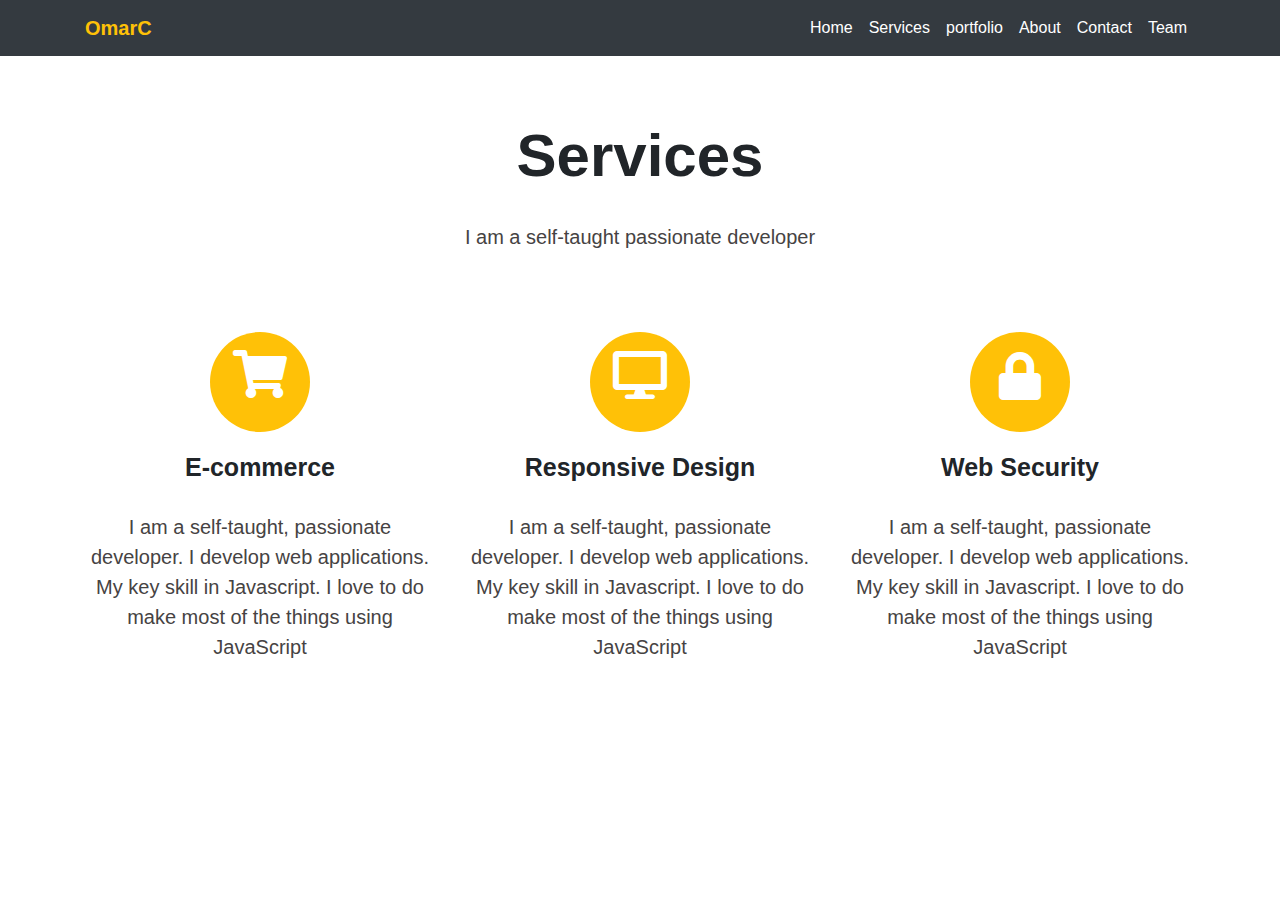
<file: service.html>
<!DOCTYPE html>
<html lang="en">
  <head>
    <meta charset="UTF-8" />
    <meta http-equiv="X-UA-Compatible" content="IE=edge" />
    <meta name="viewport" content="width=device-width, initial-scale=1.0" />
    <title>Services</title>
    <link rel="stylesheet" href="./css/style.css" />
    <!-- Latest compiled and minified CSS -->
    <link rel="stylesheet" href="css/bootstrap.min.css" />
    <link
      rel="stylesheet"
      href="https://cdnjs.cloudflare.com/ajax/libs/font-awesome/5.15.3/css/all.min.css"
    />
  </head>
  <body>
   
    <nav class="navbar navbar-expand-md bg-dark navbar-dark fixed-top">
      <div class="container">
        <a href="#" class="navbar-brand text-warning font-weight-bold">
          OmarC
        </a>
        <button
          class="navbar-toggler"
          type="button"
          data-toggle="collpse"
          data-target="#collapsenavbar"
        >
          <span class="navbar-toggler-icon"></span>
        </button>
        <div class="collapse navbar-collapse text-center" id="collapsenavbar">
          <ul class="navbar-nav ml-auto">
            <li class="nav-iteam">
              <a href="index.html" class="nav-link text-white">Home</a>
            </li>
            <li class="nav-iteam">
              <a href="service.html" class="nav-link text-white"
                >Services</a
              >
            </li>

            <li class="nav-iteam">
              <a href="portfolio.html" class="nav-link text-white"
                >portfolio</a
              >
            </li>

            <li class="nav-iteam">
              <a href="" class="nav-link text-white">About</a>
            </li>

            <li class="nav-iteam">
              <a href="" class="nav-link text-white"> Contact</a>
            </li>

            <li class="nav-iteam">
              <a href="team.html" class="nav-link text-white"> Team</a>
            </li>
          </ul>
        </div>
      </div>
    </nav>
      <!-- end navbar -->
    </div>
    <section class="container ourservices text-center">
      <h1>Services</h1>
      <p>I am a self-taught passionate developer</p>
      <div class="row rowsat">
        <div class="col-lg-4 col-md-6 col-sm-12 col-12 mb-5">
          <div class="img d-block m-auto bg-warning">
            <i class="fas fa-shopping-cart fa-3x text-white"></i>
          </div>
          <h2>E-commerce</h2>
          <p>
            I am a self-taught, passionate developer. I develop web
            applications. My key skill in Javascript. I love to do make most of
            the things using JavaScript
          </p>
        </div>
        <div class="col-lg-4 col-md-6 col-sm-12 col-12 mb-5">
          <div class="img d-block m-auto bg-warning">
            <i class="fas fa-desktop fa-3x text-white"></i>
          </div>
          <h2>Responsive Design</h2>
          <p>
            I am a self-taught, passionate developer. I develop web
            applications. My key skill in Javascript. I love to do make most of
            the things using JavaScript
          </p>
        </div>
        <div class="col-lg-4 col-md-6 col-sm-12 col-12 mb-5">
          <div class="img d-block m-auto bg-warning">
            <i class="fas fa-lock fa-3x text-white"></i>
          </div>
          <h2>Web Security</h2>
          <p>
            I am a self-taught, passionate developer. I develop web
            applications. My key skill in Javascript. I love to do make most of
            the things using JavaScript
          </p>
        </div>
      </div>
    </section>
    <!-- jQuery library -->
    <script src="./js/jquery.min.js"></script>

    <!-- Popper JS -->
    <script src="./js/popper.min.js"></script>

    <!-- Latest compiled JavaScript -->
    <script src="./js/bootstrap.min.js"></script>
    <link
  </body>
</html>
</file>
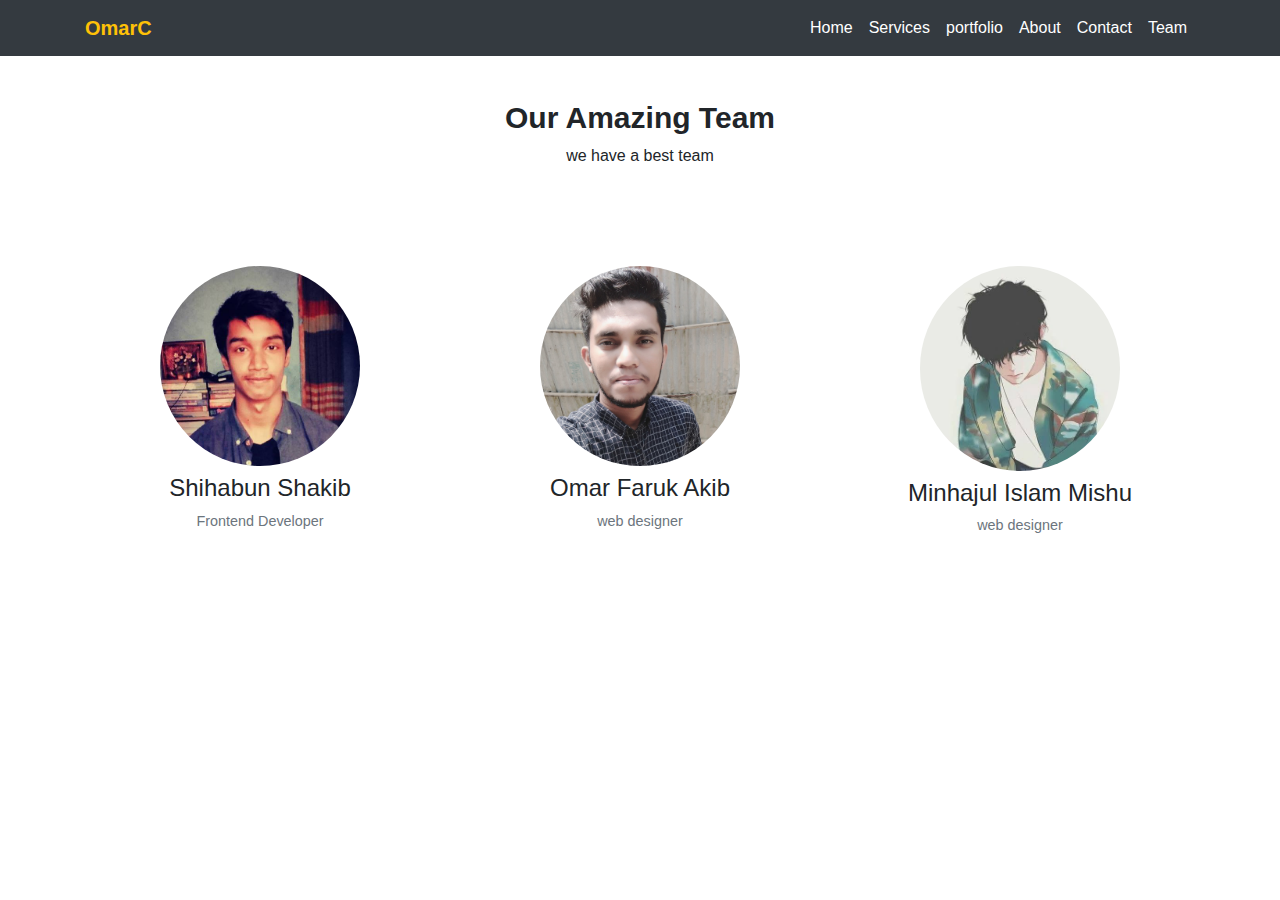
<file: team.html>
<!DOCTYPE html>
<html lang="en">
  <head>
    <meta charset="UTF-8" />
    <meta http-equiv="X-UA-Compatible" content="IE=edge" />
    <meta name="viewport" content="width=device-width, initial-scale=1.0" />
    <title>our team</title>
    <link rel="stylesheet" href="./css/style.css" />
    <!-- Latest compiled and minified CSS -->
    <link rel="stylesheet" href="css/bootstrap.min.css" />
    <link rel="stylesheet"
    href="https://cdnjs.cloudflare.com/ajax/libs/font-awesome/5.15.3/css/all.min.css"
  </head>
  <body>
    <nav class="navbar navbar-expand-md bg-dark navbar-dark fixed-top">
      <div class="container">
        <a href="#" class="navbar-brand text-warning font-weight-bold">
          OmarC
        </a>
        <button
          class="navbar-toggler"
          type="button"
          data-toggle="collpse"
          data-target="#collapsenavbar"
        >
          <span class="navbar-toggler-icon"></span>
        </button>
        <div class="collapse navbar-collapse text-center" id="collapsenavbar">
          <ul class="navbar-nav ml-auto">
            <li class="nav-iteam">
              <a href="index.html" class="nav-link text-white">Home</a>
            </li>
            <li class="nav-iteam">
              <a href="service.html" class="nav-link text-white">Services</a>
            </li>

            <li class="nav-iteam">
              <a href="portfolio.html" class="nav-link text-white">portfolio</a>
            </li>

            <li class="nav-iteam">
              <a href="" class="nav-link text-white">About</a>
            </li>

            <li class="nav-iteam">
              <a href="" class="nav-link text-white"> Contact</a>
            </li>

            <li class="nav-iteam">
              <a href="team.html" class="nav-link text-white"> Team</a>
            </li>
          </ul>
        </div>
      </div>
    </nav>
    <section class="ourteam">
      <div class="container text-center">
        <h1>Our Amazing Team</h1>
        <p>we have a best team</p>
        <div class="row teamset">
          <div class="col-lg-4 col-md-4 col-sm-10 col-12 d-block mt-5">
            <figure class="figure">
              <img
                src="./img/Team/Sakib.jpg"
                alt="img"
                class="figure-img img-fluid rounded-circle"
                width="200px"
                height="200px"
              />
              <figcaption>
                <h4>Shihabun Shakib</h4>
                <p class="figure-caption">Frontend Developer</p>
              </figcaption>
            </figure>
          </div>
          <div class="col-lg-4 col-md-4 col-sm-10 col-12 d-block mt-5">
            <figure class="figure">
              <img
                src="./img/Team/Akib.jpg"
                alt="img"
                class="figure-img img-fluid rounded-circle"
                width="200px"
                height="200px"
              />
              <figcaption>
                <h4>Omar Faruk Akib</h4>
                <p class="figure-caption">web designer</p>
              </figcaption>
            </figure>
          </div>
          <div class="col-lg-4 col-md-4 col-sm-10 col-12 d-block mt-5">
            <figure class="figure">
              <img
                src="./img/Team/mishu.jpg"
                alt="img"
                class="figure-img img-fluid rounded-circle"
                width="200px"
                height="200px"
              />
              <figcaption>
                <h4>Minhajul Islam Mishu</h4>
                <p class="figure-caption">web designer</p>
              </figcaption>
            </figure>
          </div>
        </div>
      </div>
    </section>
    <!-- end protfolio -->
    <!-- jQuery library -->
    <script src="./js/jquery.min.js"></script>

    <!-- Popper JS -->
    <script src="./js/popper.min.js"></script>

    <!-- Latest compiled JavaScript -->
    <script src="./js/bootstrap.min.js"></script>
    <link
  </body>
</html>
</file>
<file: css/style.css>
.bgimg {
  background-image: url('../img/back.jpg');
  background-size: 100% 100%;
  background-attachment: fixed;
  width: 100%;
  height: 660px;
}

.hearderset {
  padding-top: 150px;
  box-sizing: border-box;
}

.hearderset h1 {
  text-transform: capitalize;
  color: rgb(16, 255, 68);
  font-size: 20px;
  margin-top: 60px;
}

.hearderset h2 {
  text-transform: uppercase;
  color: #fff;
  font-size: 50px;
  font-weight: bold;
}

.btn-lg {
  text-transform: uppercase;
  font-size: 30px;
}

/* ourservices */

.ourservices {
  padding: 100px 0px 60px;
}

.ourservices h1 {
  font-size: 60px;
  font-weight: bold;
  margin-top: 20px;
}
.ourservices p {
  font-size: 20px;
  color: rgb(70, 67, 67);
  margin-top: 30px;
}
.rowsat {
  margin: 80px 0;
}

.img {
  border-radius: 50px;
  height: 100px;
  width: 100px;
}

.fa-shopping-cart {
  margin-top: 18px;
}

.fa-desktop {
  margin-top: 19px;
}

.fa-lock {
  margin-top: 20px;
}

.rowsat h2 {
  font-size: 25px;
  margin-top: 20px;
  font-weight: bold;
}

/* protfolio */
.protfolio {
  width: 100%;
  padding: 90px 0px 40px;
}

.protfolio h1 {
  font-size: 25px;
  font-weight: bold;
}

.protfolio h2 {
  font-size: 40px;
  font-weight: bold;
}
.protfolio p {
  font-size: 20px;
  margin-bottom: 20px;
}

.imgprot {
  width: 100% !important;
  height: 200px !important;
}

/* our team */

.ourteam {
  padding: 100px 0 60px;
  width: 100%;
}

.ourteam h1 {
  font-size: 30px;
  font-weight: bold;
}

.teamset {
  margin-top: 50px !important;
}

/* fotter */
.fotter {
  height: 50%;
  margin-bottom: 40px;
}

.fotter h6 {
  font-size: 20px;
}
</file>
